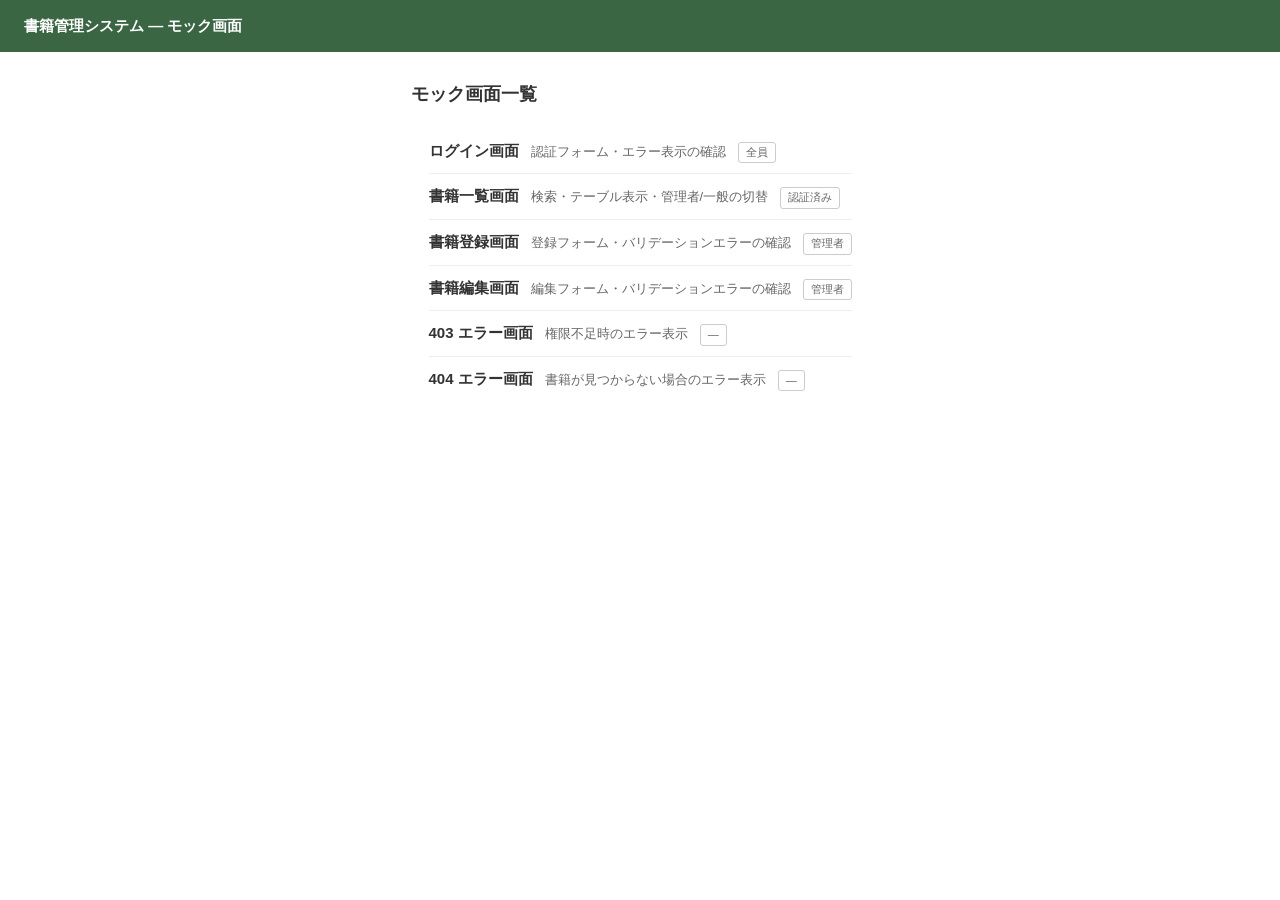
<file: html/index.html>
<!DOCTYPE html>
<html lang="ja">
<head>
    <meta charset="UTF-8">
    <title>モック画面一覧 — 書籍管理システム</title>
    <link rel="stylesheet" href="../css/base.css">
    <style>
        .index-list { list-style: none; margin-top: 8px; }
        .index-list li { padding: 10px 0; border-bottom: 1px solid #eee; display: flex; align-items: baseline; gap: 12px; }
        .index-list li:last-child { border-bottom: none; }
        .index-list a { font-size: 15px; font-weight: bold; }
        .index-list .desc { font-size: 13px; color: #666; }
        .badge { font-size: 11px; padding: 1px 7px; border: 1px solid #ccc; border-radius: 3px; color: #666; }
    </style>
</head>
<body>

<header class="site-header">
    <div class="header-inner">
        <span class="site-title">書籍管理システム — モック画面</span>
    </div>
</header>

<main class="container">

    <div class="page-header">
        <h2>モック画面一覧</h2>
    </div>

    <section class="table-section">
        <ul class="index-list" style="padding: 0 18px;">
            <li>
                <a href="login.html">ログイン画面</a>
                <span class="desc">認証フォーム・エラー表示の確認</span>
                <span class="badge">全員</span>
            </li>
            <li>
                <a href="list.html">書籍一覧画面</a>
                <span class="desc">検索・テーブル表示・管理者/一般の切替</span>
                <span class="badge">認証済み</span>
            </li>
            <li>
                <a href="new.html">書籍登録画面</a>
                <span class="desc">登録フォーム・バリデーションエラーの確認</span>
                <span class="badge">管理者</span>
            </li>
            <li>
                <a href="edit.html">書籍編集画面</a>
                <span class="desc">編集フォーム・バリデーションエラーの確認</span>
                <span class="badge">管理者</span>
            </li>
            <li>
                <a href="403.html">403 エラー画面</a>
                <span class="desc">権限不足時のエラー表示</span>
                <span class="badge">—</span>
            </li>
            <li>
                <a href="404.html">404 エラー画面</a>
                <span class="desc">書籍が見つからない場合のエラー表示</span>
                <span class="badge">—</span>
            </li>
        </ul>
    </section>

</main>

</body>
</html>
</file>
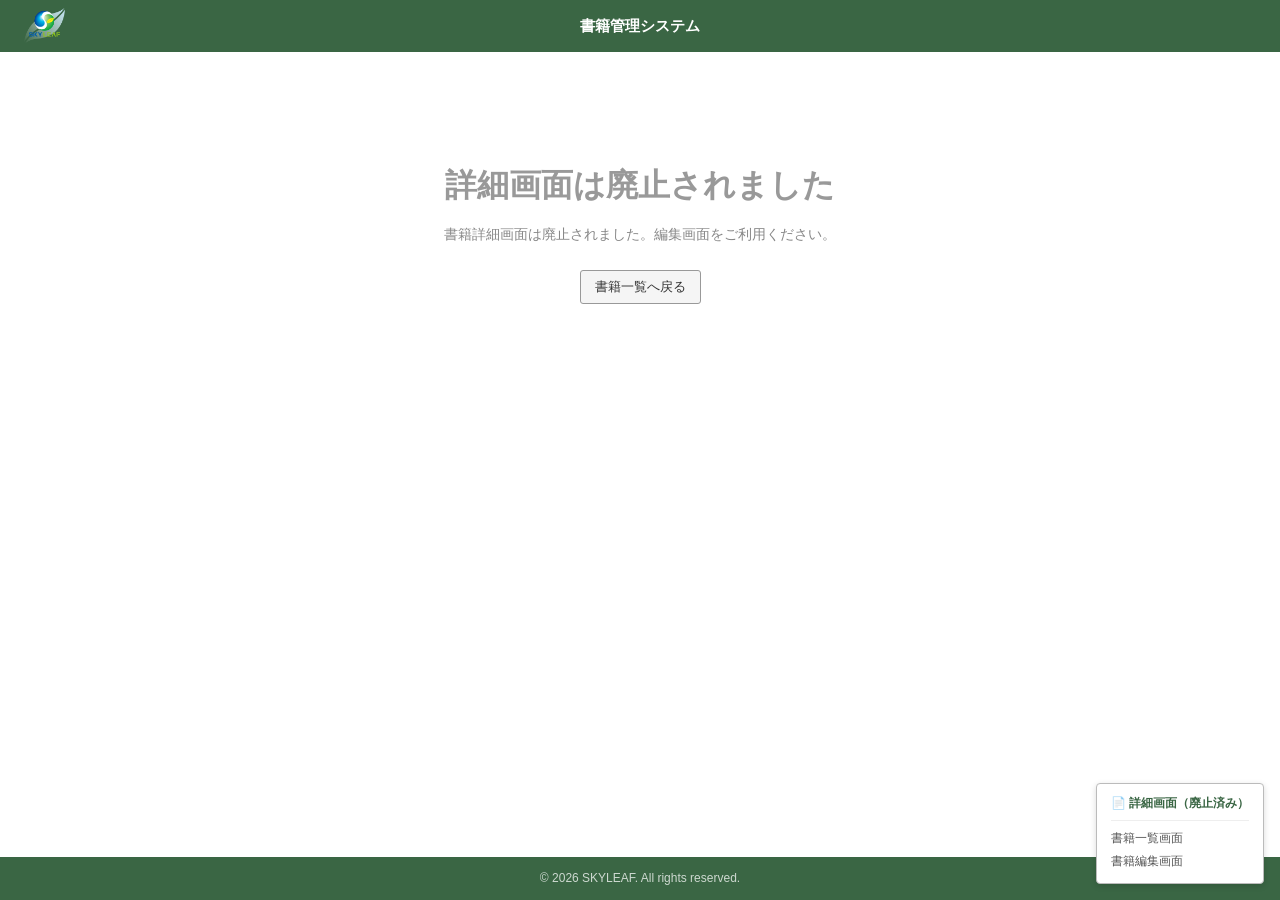
<file: html/detail.html>
<!DOCTYPE html>
<html lang="ja">
<head>
    <meta charset="UTF-8">
    <title>書籍詳細 — 廃止済み</title>
    <link rel="stylesheet" href="../css/base.css">
    <link rel="stylesheet" href="../css/error.css">
</head>
<body>

<header class="site-header">
    <div class="header-inner">
        <img src="../image/logo-origin.png" class="header-logo" alt="SKYLEAF">
        <span class="site-title">書籍管理システム</span>
    </div>
</header>

<main class="container">
    <div class="error-page">
        <h2 class="error-code" style="font-size:32px; color:#999;">詳細画面は廃止されました</h2>
        <p style="margin-bottom:24px;">書籍詳細画面は廃止されました。編集画面をご利用ください。</p>
        <a href="list.html" class="btn">書籍一覧へ戻る</a>
    </div>
</main>

<footer class="site-footer">
    <p>&copy; 2026 SKYLEAF. All rights reserved.</p>
</footer>

<nav id="mock-nav">
    <strong>📄 詳細画面（廃止済み）</strong>
    <div class="divider"></div>
    <a href="list.html">書籍一覧画面</a>
    <a href="edit.html">書籍編集画面</a>
</nav>

</body>
</html>
</file>
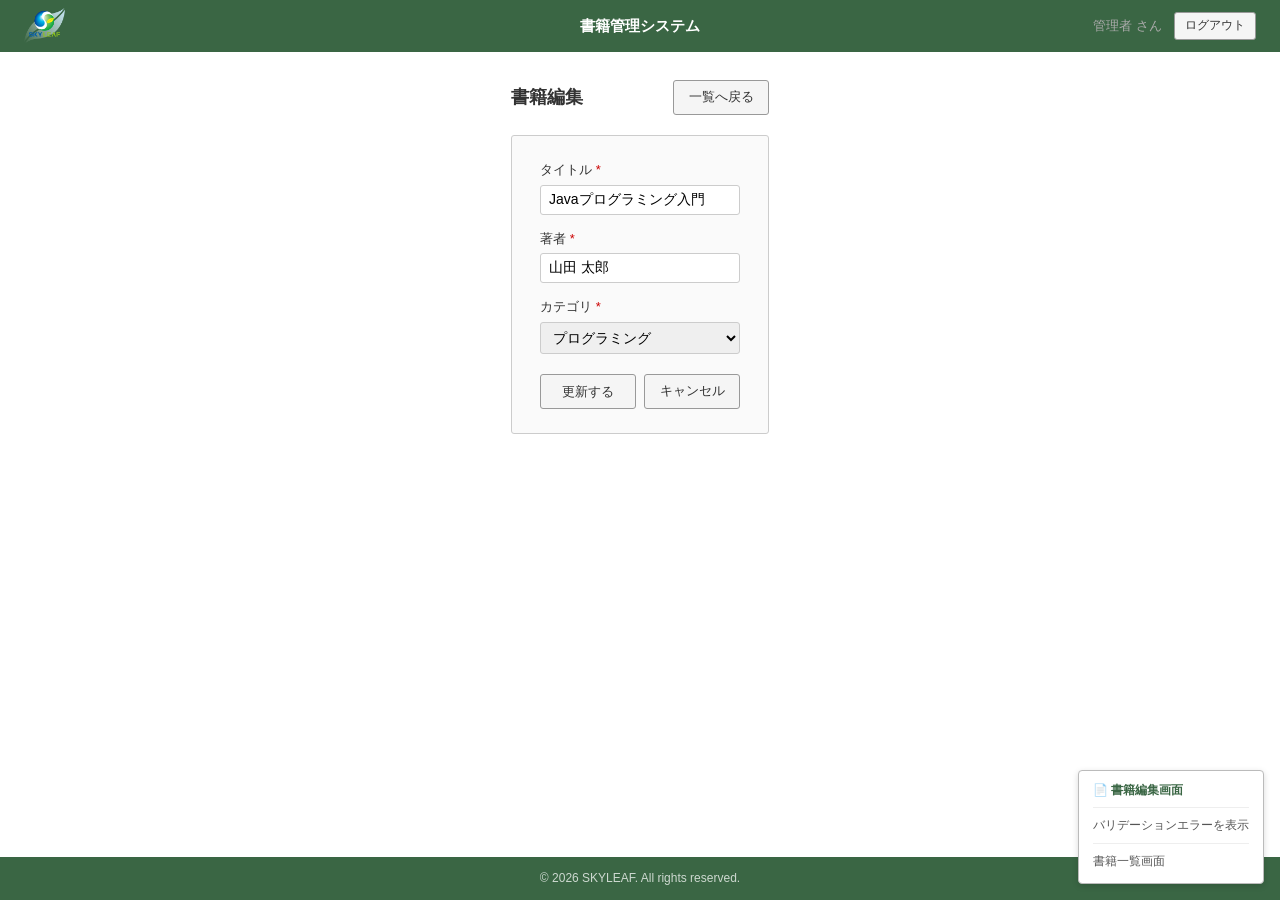
<file: html/edit.html>
<!DOCTYPE html>
<html lang="ja">
<head>
    <meta charset="UTF-8">
    <title>書籍編集 — モック</title>
    <link rel="stylesheet" href="../css/base.css">
    <link rel="stylesheet" href="../css/book-form.css">
</head>
<body>

<header class="site-header">
    <div class="header-inner">
        <img src="../image/logo-origin.png" class="header-logo" alt="SKYLEAF">
        <span class="site-title">書籍管理システム</span>
        <div class="header-actions">
            <span class="login-user">管理者 さん</span>
            <a href="login.html" class="btn btn-sm">ログアウト</a>
        </div>
    </div>
</header>

<main class="container">

    <div class="page-header">
        <h2>書籍編集</h2>
        <a href="list.html" class="btn">一覧へ戻る</a>
    </div>

    <form class="book-form" onsubmit="handleSubmit(event)" novalidate>

        <div class="form-group" id="group-title">
            <label for="title">タイトル <span class="required">*</span></label>
            <input type="text" id="title" maxlength="100" value="Javaプログラミング入門">
            <span class="error-message" id="err-title" style="display:none;">タイトルは必須です</span>
        </div>

        <div class="form-group" id="group-author">
            <label for="author">著者 <span class="required">*</span></label>
            <input type="text" id="author" maxlength="100" value="山田 太郎">
            <span class="error-message" id="err-author" style="display:none;">著者は必須です</span>
        </div>

        <div class="form-group" id="group-category">
            <label for="categoryId">カテゴリ <span class="required">*</span></label>
            <select id="categoryId">
                <option value="">— 選択してください —</option>
                <option value="1" selected>プログラミング</option>
                <option value="2">データベース</option>
                <option value="3">ネットワーク</option>
                <option value="4">セキュリティ</option>
                <option value="5">マネジメント</option>
            </select>
            <span class="error-message" id="err-category" style="display:none;">カテゴリは必須です</span>
        </div>

        <div class="btn-row form-actions">
            <button type="submit" class="btn">更新する</button>
            <a href="detail.html" class="btn">キャンセル</a>
        </div>
    </form>

</main>

<footer class="site-footer">
    <p>&copy; 2026 SKYLEAF. All rights reserved.</p>
</footer>

<!-- モックナビゲーター -->
<nav id="mock-nav">
    <strong>📄 書籍編集画面</strong>
    <div class="divider"></div>
    <a href="#" onclick="showErrors(); return false;">バリデーションエラーを表示</a>
    <div class="divider"></div>
    <a href="list.html">書籍一覧画面</a>
</nav>

<script src="../js/edit.js"></script>
</body>
</html>
</file>
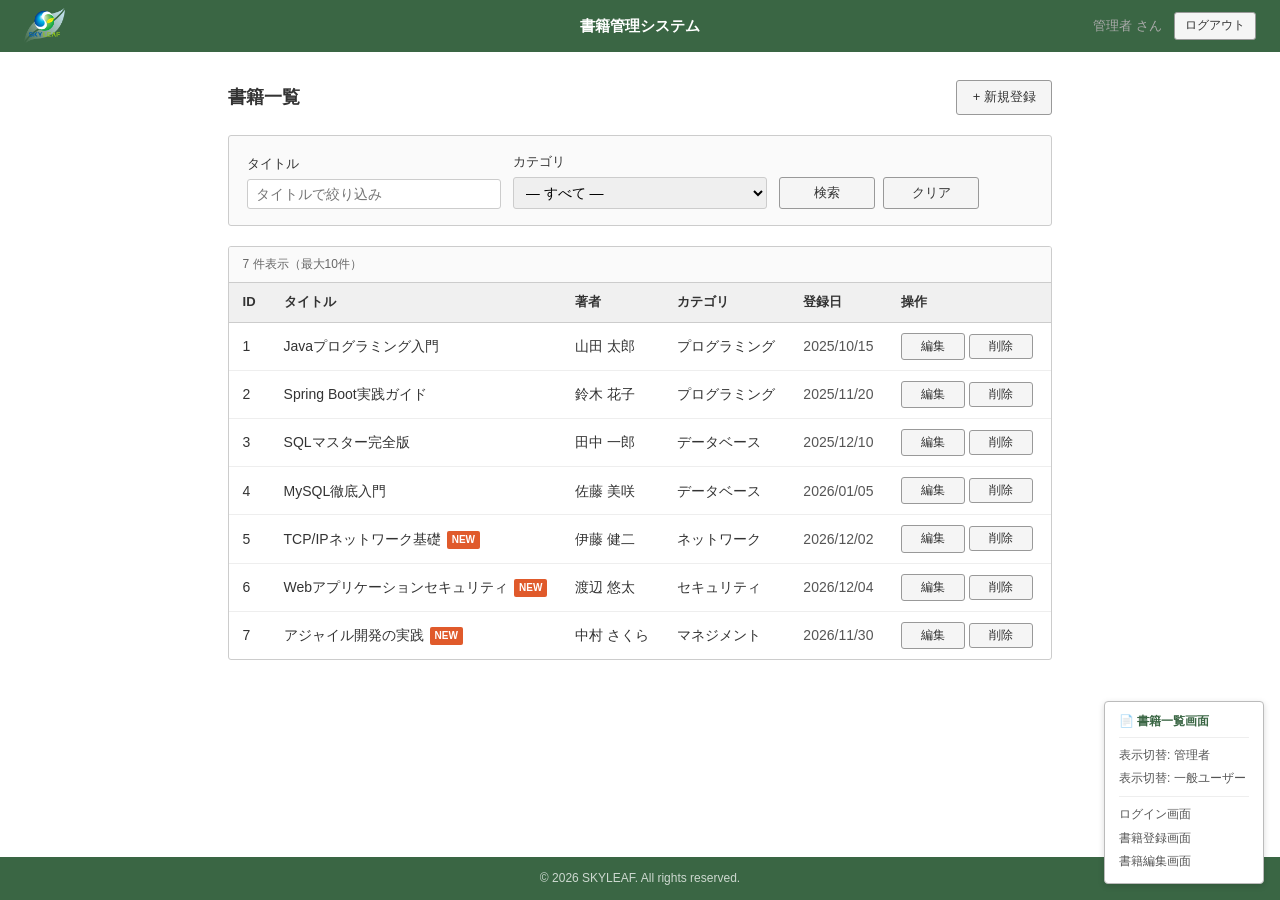
<file: html/list.html>
<!DOCTYPE html>
<html lang="ja">
<head>
    <meta charset="UTF-8">
    <title>書籍一覧 — モック</title>
    <link rel="stylesheet" href="../css/base.css">
    <link rel="stylesheet" href="../css/list.css">
</head>
<body>

<header class="site-header">
    <div class="header-inner">
        <img src="../image/logo-origin.png" class="header-logo" alt="SKYLEAF">
        <span class="site-title">書籍管理システム</span>
        <div class="header-actions">
            <span class="login-user" id="header-user">管理者 さん</span>
            <a href="login.html" class="btn btn-sm">ログアウト</a>
        </div>
    </div>
</header>

<main class="container">

    <div class="page-header">
        <h2>書籍一覧</h2>
        <a href="new.html" class="btn" id="btn-new">+ 新規登録</a>
    </div>

    <!-- 検索フォーム -->
    <section class="search-section">
        <div class="search-row">
            <div class="form-group">
                <label for="searchTitle">タイトル</label>
                <input type="text" id="searchTitle" placeholder="タイトルで絞り込み">
            </div>
            <div class="form-group">
                <label for="searchCategory">カテゴリ</label>
                <select id="searchCategory">
                    <option value="">— すべて —</option>
                    <option>プログラミング</option>
                    <option>データベース</option>
                    <option>ネットワーク</option>
                    <option>セキュリティ</option>
                    <option>マネジメント</option>
                </select>
            </div>
            <div class="form-group form-group-action">
                <button class="btn" onclick="filterBooks()">検索</button>
                <button class="btn" onclick="clearSearch()">クリア</button>
            </div>
        </div>
    </section>

    <!-- 書籍テーブル -->
    <section class="table-section">
        <p class="result-count"><span id="result-count">7</span> 件表示（最大10件）</p>
        <table class="book-table" id="book-table">
            <thead>
                <tr>
                    <th>ID</th>
                    <th>タイトル</th>
                    <th>著者</th>
                    <th>カテゴリ</th>
                    <th>登録日</th>
                    <th id="th-action" style="display:none;">操作</th>
                </tr>
            </thead>
            <tbody id="book-tbody"></tbody>
        </table>
        <div class="empty-message" id="empty-msg" style="display:none;">
            該当する書籍が見つかりませんでした。
        </div>
    </section>

</main>

<footer class="site-footer">
    <p>&copy; 2026 SKYLEAF. All rights reserved.</p>
</footer>

<!-- モックナビゲーター -->
<nav id="mock-nav">
    <strong>📄 書籍一覧画面</strong>
    <div class="divider"></div>
    <a href="#" onclick="switchRole('admin'); return false;">表示切替: 管理者</a>
    <a href="#" onclick="switchRole('general'); return false;">表示切替: 一般ユーザー</a>
    <div class="divider"></div>
    <a href="login.html">ログイン画面</a>
    <a href="new.html">書籍登録画面</a>
    <a href="edit.html">書籍編集画面</a>
</nav>

<script src="../js/list.js"></script>
</body>
</html>
</file>
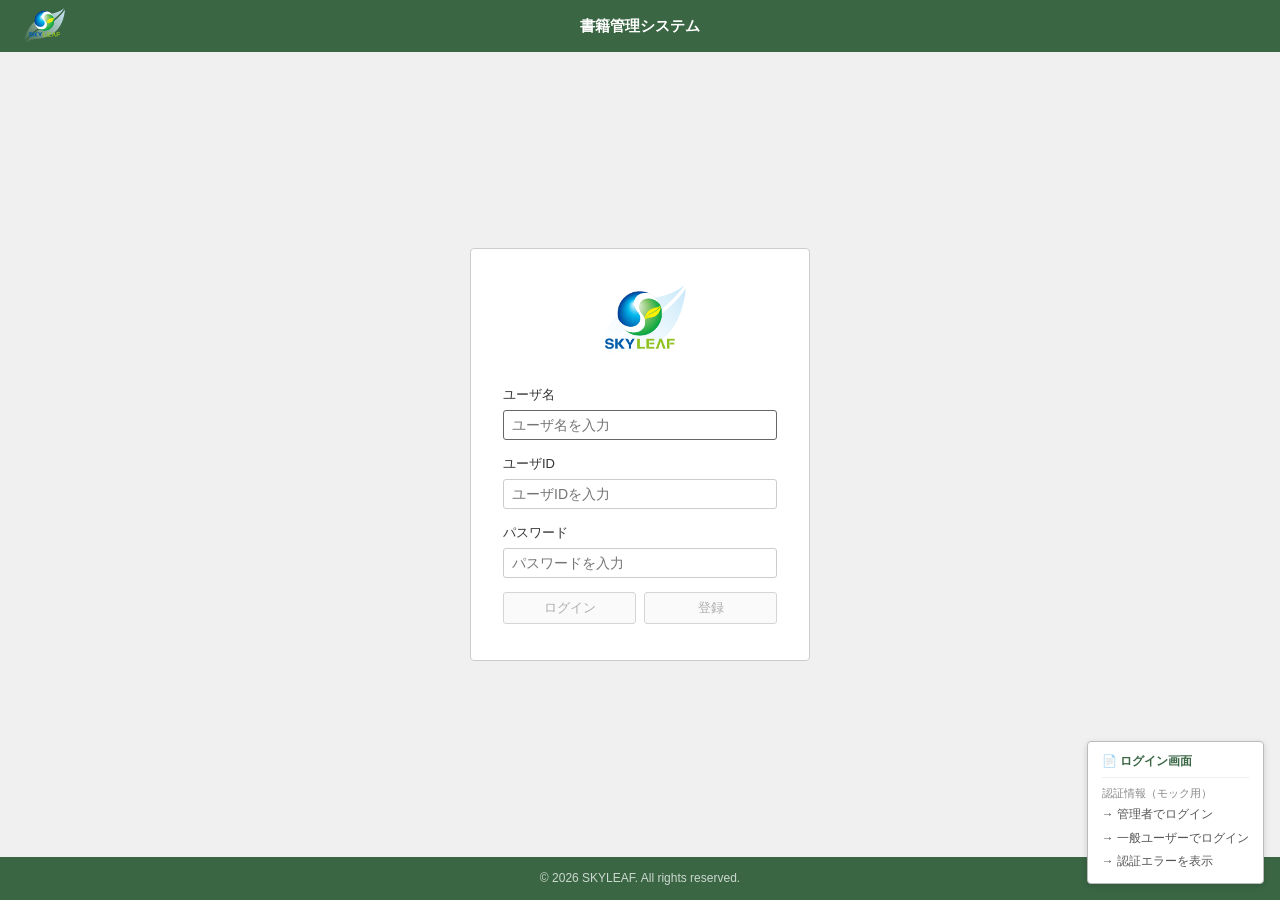
<file: html/login.html>
<!DOCTYPE html>
<html lang="ja">
<head>
    <meta charset="UTF-8">
    <title>ログイン — モック</title>
    <link rel="stylesheet" href="../css/base.css">
    <link rel="stylesheet" href="../css/login.css">
</head>
<body class="login-page">

<header class="site-header">
    <div class="header-inner">
        <img src="../image/logo-origin.png" class="header-logo" alt="SKYLEAF">
        <span class="site-title">書籍管理システム</span>
    </div>
</header>

<div class="login-content">
    <div class="login-container">

        <img src="../image/logo-origin.png" class="login-logo" alt="SKYLEAF">

        <!-- エラー例（通常は非表示） -->
        <div class="alert-error" id="error-msg" style="display:none;">
            ユーザ名またはパスワードが正しくありません
        </div>

        <form onsubmit="handleLogin(event)">
            <div class="form-group">
                <label for="username">ユーザ名</label>
                <input type="text" id="username" placeholder="ユーザ名を入力" autofocus oninput="updateButtons()">
            </div>
            <div class="form-group">
                <label for="userId">ユーザID</label>
                <input type="text" id="userId" placeholder="ユーザIDを入力" oninput="updateButtons()">
            </div>
            <div class="form-group">
                <label for="password">パスワード</label>
                <input type="password" id="password" placeholder="パスワードを入力" oninput="updateButtons()">
            </div>
            <div class="btn-row login-buttons">
                <button type="submit" id="loginBtn" class="btn" disabled>ログイン</button>
                <button type="button" id="registerBtn" class="btn" disabled onclick="handleRegister()">登録</button>
            </div>
        </form>

    </div>
</div>

<footer class="site-footer">
    <p>&copy; 2026 SKYLEAF. All rights reserved.</p>
</footer>

<!-- モックナビゲーター -->
<nav id="mock-nav">
    <strong>📄 ログイン画面</strong>
    <div class="divider"></div>
    <span style="color:#888; font-size:11px;">認証情報（モック用）</span>
    <a href="#" onclick="setAdmin(); return false;">→ 管理者でログイン</a>
    <a href="#" onclick="setGeneral(); return false;">→ 一般ユーザーでログイン</a>
    <a href="#" onclick="showError(); return false;">→ 認証エラーを表示</a>
</nav>

<script src="../js/login.js"></script>
</body>
</html>
</file>
<file: css/base.css>
/* base.css — 全画面共通スタイル */

*,
*::before,
*::after {
    box-sizing: border-box;
    margin: 0;
    padding: 0;
}

body {
    font-family: "Hiragino Sans", "Meiryo", sans-serif;
    font-size: 14px;
    color: #333;
    background-color: #fff;
    line-height: 1.6;
    min-height: 100vh;
    display: flex;
    flex-direction: column;
}

main {
    flex: 1;
}

a {
    color: #333;
    text-decoration: none;
}

a:hover {
    text-decoration: underline;
}

/* ヘッダー */
.site-header {
    background-color: #3a6644;
    height: 52px;
    display: flex;
    align-items: center;
    padding: 0 24px;
}

.header-inner {
    width: 100%;
    display: grid;
    grid-template-columns: 1fr auto 1fr;
    align-items: center;
}

.header-logo {
    height: 36px;
    display: block;
}

.site-title {
    font-size: 15px;
    font-weight: bold;
    color: #fff;
}

.header-actions {
    display: flex;
    align-items: center;
    gap: 12px;
    justify-self: end;
}

.login-user {
    font-size: 13px;
    color: #aaa;
}

/* コンテナ */
.container {
    max-width: 960px;
    margin: 28px auto;
    padding: 0 24px;
}

/* ページヘッダー */
.page-header {
    display: flex;
    align-items: center;
    justify-content: space-between;
    margin-bottom: 20px;
}

.page-header h2 {
    font-size: 18px;
    color: #333;
}

/* ボタン（全ボタン共通の1スタイルのみ） */
.btn {
    display: inline-block;
    padding: 6px 14px;
    min-width: 96px;
    border: 1px solid #999;
    border-radius: 3px;
    background-color: #f5f5f5;
    color: #333;
    font-size: 13px;
    font-family: inherit;
    cursor: pointer;
    text-align: center;
}

.btn:hover {
    background-color: #e8e8e8;
    text-decoration: none;
}

.btn:disabled {
    opacity: 0.4;
    cursor: not-allowed;
    background-color: #f5f5f5;
}

.btn-sm {
    padding: 3px 10px;
    font-size: 12px;
    min-width: 64px;
}

.btn-block {
    width: 100%;
}

/* ボタン横並び行（form-actions / detail-actions / login-buttons 共通の基盤） */
.btn-row {
    display: flex;
    gap: 8px;
}

/* フォーム共通 */
.form-group {
    margin-bottom: 14px;
}

.form-group label {
    display: block;
    font-size: 13px;
    margin-bottom: 4px;
}

.form-group input,
.form-group select {
    width: 100%;
    padding: 6px 8px;
    border: 1px solid #ccc;
    border-radius: 3px;
    font-size: 14px;
    font-family: inherit;
}

.form-group input:focus,
.form-group select:focus {
    outline: none;
    border-color: #666;
}

.form-group.has-error input,
.form-group.has-error select {
    border-color: #c00;
}

.error-message {
    display: block;
    color: #c00;
    font-size: 12px;
    margin-top: 3px;
}

.required {
    color: #c00;
}

/* アラート */
.alert-error {
    padding: 10px 12px;
    border: 1px solid #c00;
    border-radius: 3px;
    color: #c00;
    margin-bottom: 14px;
    font-size: 13px;
}

.inline-form {
    display: inline;
}

/* フッター */
.site-footer {
    background-color: #3a6644;
    color: rgba(255, 255, 255, 0.75);
    text-align: center;
    padding: 12px 24px;
    font-size: 12px;
}

/* ─── モックナビゲーター（モック専用） ─── */
#mock-nav {
    position: fixed;
    bottom: 16px;
    right: 16px;
    background: #fff;
    border: 1px solid #bbb;
    border-radius: 4px;
    padding: 10px 14px;
    font-size: 12px;
    color: #333;
    box-shadow: 0 2px 6px rgba(0,0,0,.15);
    z-index: 9999;
    min-width: 160px;
}

#mock-nav strong { display: block; margin-bottom: 6px; color: #3a6644; }
#mock-nav a { display: block; color: #555; padding: 2px 0; }
#mock-nav a:hover { color: #3a6644; text-decoration: underline; }
#mock-nav .divider { border-top: 1px solid #eee; margin: 6px 0; }
</file>
<file: css/error.css>
/* error.css — エラー画面 */

.error-page {
    text-align: center;
    padding: 80px 20px;
}

.error-code {
    font-size: 64px;
    font-weight: bold;
    color: #ccc;
    margin-bottom: 12px;
}

.error-page .error-message {
    font-size: 18px;
    margin-bottom: 6px;
}

.error-page p {
    color: #888;
    margin-bottom: 24px;
}

.error-page .error-detail {
    font-size: 13px;
    font-family: monospace;
    background: #f5f5f5;
    padding: 8px 16px;
    border-radius: 4px;
    display: inline-block;
}
</file>
<file: css/book-form.css>
/* book-form.css — 書籍登録・編集画面 */

/* 登録・編集フォーム */
.book-form {
    border: 1px solid #ccc;
    border-radius: 3px;
    padding: 24px 28px;
    max-width: 520px;
    background-color: #fafafa;
}

.book-form .form-group input,
.book-form .form-group select {
    max-width: 380px;
}

/* .btn-row で flex / gap は定義済み。ここではマージンのみ */
.form-actions {
    margin-top: 20px;
}
</file>
<file: css/list.css>
/* list.css — 書籍一覧画面 */

/* 検索フォーム */
.search-section {
    border: 1px solid #ccc;
    border-radius: 3px;
    padding: 16px 18px;
    margin-bottom: 20px;
    background-color: #fafafa;
}

.search-row {
    display: flex;
    gap: 12px;
    align-items: flex-end;
    flex-wrap: wrap;
}

.search-row .form-group {
    margin-bottom: 0;
    flex: 1;
    min-width: 140px;
}

.form-group-action {
    display: flex;
    gap: 8px;
    flex: 0 0 auto;
}

/* テーブル */
.table-section {
    border: 1px solid #ccc;
    border-radius: 3px;
    overflow: hidden;
}

.result-count {
    padding: 8px 14px;
    font-size: 12px;
    color: #666;
    border-bottom: 1px solid #ccc;
    background-color: #fafafa;
}

.book-table {
    width: 100%;
    border-collapse: collapse;
}

.book-table th {
    padding: 9px 14px;
    text-align: left;
    font-size: 13px;
    background-color: #f0f0f0;
    border-bottom: 1px solid #ccc;
}

.book-table td {
    padding: 10px 14px;
    border-bottom: 1px solid #eee;
}

.book-table tbody tr:last-child td {
    border-bottom: none;
}

.book-table tbody tr:hover {
    background-color: #f9f9f9;
}

.action-cell {
    white-space: nowrap;
}

.date-cell {
    white-space: nowrap;
    color: #555;
}

.badge-new {
    display: inline-block;
    background-color: #e05a2b;
    color: #fff;
    font-size: 10px;
    font-weight: bold;
    padding: 1px 5px;
    border-radius: 2px;
    margin-left: 6px;
    vertical-align: middle;
}

.action-cell .btn {
    margin-right: 4px;
}

.empty-message {
    padding: 40px;
    text-align: center;
    color: #888;
}
</file>
<file: css/login.css>
/* login.css — ログイン画面 */

.login-page {
    background-color: #f0f0f0;
}

.login-content {
    flex: 1;
    display: flex;
    align-items: center;
    justify-content: center;
    padding: 24px;
}

.login-container {
    background-color: #fff;
    border: 1px solid #ccc;
    border-radius: 4px;
    padding: 36px 32px;
    width: 340px;
}

.login-logo {
    height: 80px;
    display: block;
    margin: 0 auto 20px;
}

/* .btn-row で flex / gap は定義済み。ここではマージンと等幅指定のみ */
.login-buttons {
    margin-top: 8px;
}

.login-buttons .btn {
    flex: 1;
}
</file>
